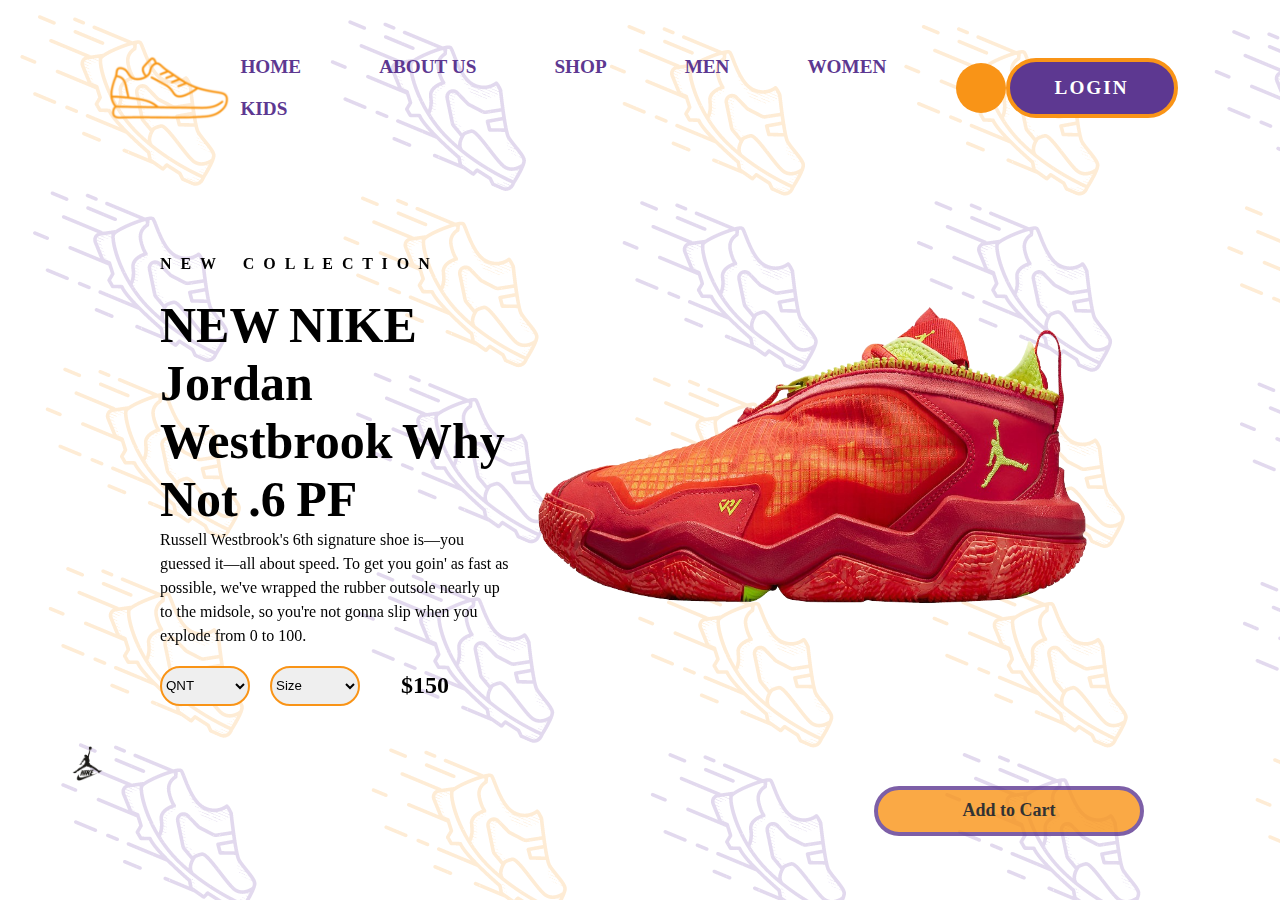
<file: homepage | TSR/index.html>
<!DOCTYPE html>
<html lang="en">
<head>
    <meta charset="UTF-8">
    <meta http-equiv="X-UA-Compatible" content="IE=edge">
    <meta name="viewport" content="width=device-width, initial-scale=1.0">
    <link rel="stylesheet" href="home.css">
    <link rel="stylesheet" href="swiper.min.css">
    <link rel="icon" type="image/png"  href="favicon-and-logo/favicon.ico">
    <title>Official Website | The Shoe Room</title>
    <link  rel="stylesheet" href="https://cdnjs.cloudflare.com/ajax/libs/font-awesome/5.15.3/css/all.min.css" integrity="sha512-iBBXm8fW90+nuLcSKlbmrPcLa0OT92xO1BIsZ+ywDWZCvqsWgccV3gFoRBv0z+8dLJgyAHIhR35VZc2oM/gI1w=="crossorigin="anonymous" referrerpolicy="no-referrer"/>
</head>
<body>
    <header>
        <nav class="navlist">
            <img src="favicon-and-logo/ms-icon-144x144.png" alt="The-Shoe-Room-Logo" class="logo">
            <ul>
                <li><a href="#">Home</a></li>
                <li><a href="#">About Us</a></li>
                <li><a href="#">Shop</a></li>
                <li><a href="#">Men</a></li>
                <li><a href="#">Women</a></li>
                <li><a href="#">Kids</a></li>
            </ul>
            <div class="search-box">
                <button class="btn-search"><i class="fas fa-search"></i></button>
                <input type="text" class="input-search" placeholder="Type to Search...">
              </div>
            <a href="#" class="btn">Login</a>
        </nav>
    </header>

    <!----------------------- SWIPER -------------------------->
    <div class="swiper-container">
        <div class="fix"></div>
            <div class="swiper-wrapper">
                <!--------------- SLIDE 1--------------->
                <div class="swiper-slide">
                    <div class="slider-container">
                        <div class="slide-box">
                            <div class="slider-text">
                                <h6>N E W &nbsp; C O L L E C T I O N</h6>
                                <h2>NEW NIKE <br> Jordan Westbrook Why Not .6 PF</h2>
                                <p>Russell Westbrook's 6th signature shoe is—you guessed it—all about speed. To get you goin' as fast as possible, we've wrapped the rubber outsole nearly up to the midsole, so you're not gonna slip when you explode from 0 to 100. </p>
                                <div class="categories">
                                    <select>
                                        <option value="QNT">QNT</option>
                                        <option value="quantity1">1</option>
                                        <option value="quantity2">2</option>
                                        <option value="quantity3">3</option>
                                        <option value="quantity3">4</option>
                                        <option value="quantity3">5</option>
                                    </select>
                                    <select>
                                        <option value="">Size</option>
                                        <option value="7">7</option>
                                        <option value="7.5">7.5</option>
                                        <option value="8">8</option>
                                        <option value="8.5">8.5</option>
                                        <option value="9">9</option>
                                        <option value="9.5">9.5</option>
                                        <option value="10">10</option>
                                        <option value="10.5">10.5</option>
                                        <option value="US11">11</option>
                                    </select>
                                    <a href="#">$150</a>
                                </div>
                            </div>
                            <div class="slider-img">
                                <img src="images/shoes/jordan-whynot-.6-removebg.png" alt="shoe1">
                            </div>
                        </div>
                        <div class="bottom-things">
                            <div class="cart">
                                <a href="#">Add to Cart</a>
                            </div>
                            <div class="shoes-logo">
                                <img src="logo-used/ms-icon-310x310-removebg-preview.png" alt="nike-logo">
                            </div>
                        </div>
                    </div>
                </div>
                                <!--------------- SLIDE 2--------------->
                <div class="swiper-slide">
                    <div class="slider-container">
                        <div class="slide-box">
                            <div class="slider-text">
                                <h6>L A T E S T&nbsp; S H O E S</h6>
                                <h2>ADIDAS <br> UltraBoost 4D OG Colorway</h2>
                                <p>Featured in Black, this Ultra 4D boasts a clean Primeknit construction which bears the familiar knitting pattern seen on the Ultra Boost 1.0, alongside matching laces and lace cage. Finally, a Purple heel counter atop a Black 4D-printed midsole round out the main features of the shoe.</p>
                                <div class="categories">
                                    <select>
                                        <option value="QNT">QNT</option>
                                        <option value="quantity1">1</option>
                                        <option value="quantity2">2</option>
                                        <option value="quantity3">3</option>
                                        <option value="quantity3">4</option>
                                        <option value="quantity3">5</option>
                                    </select>
                                    <select>
                                        <option value="">Size</option>
                                        <option value="8.5">8.5</option>
                                        <option value="9">9</option>
                                        <option value="9.5">9.5</option>
                                        <option value="10">10</option>
                                        <option value="10.5">10.5</option>
                                        <option value="US11">11</option>
                                        <option value="10">11.5</option>
                                        <option value="10.5">12</option>
                                        <option value="US11">13</option>
                                    </select>
                                    <a href="#">$220</a>
                                </div>
                            </div>
                            <div class="slider-img">
                                <img src="images/shoes/adidas-ultra-4d-og-removebg-preview.png" alt="adidas-ultra-4d-og">
                            </div>
                        </div>
                        <div class="bottom-things">
                            <div class="cart">
                                <a href="#">Add to Cart</a>
                            </div>
                            <div class="shoes-logo">
                                <img src="logo-used/adidas-logo.png" alt="adidas-logo">
                            </div>
                        </div>
                    </div>
                </div>
                                <!--------------- SLIDE 3--------------->
                <div class="swiper-slide">
                    <div class="slider-container">
                        <div class="slide-box">
                            <div class="slider-text">
                                <h6>T R E N D I N G ! ! !&nbsp;</h6>
                                <h2>CROCS <br> Classic Meta Scape Clog</h2>
                                <p>City nights are calling with this iconic clog covered in a moody, noir street scene. Crocs Classic Clogs offer lightweight Iconic Crocs Comfort™, a color for every personality, and an ongoing invitation to be comfortable in your own shoes. Choose this Classic and stay out late with your new favorite!</p>
                                <div class="categories">
                                    <select>
                                        <option value="QNT">QNT</option>
                                        <option value="quantity1">1</option>
                                        <option value="quantity2">2</option>
                                        <option value="quantity3">3</option>
                                        <option value="quantity3">4</option>
                                        <option value="quantity3">5</option>
                                    </select>
                                    <select>
                                        <option value="">Size</option>
                                        <option value="7">7</option>
                                        <option value="8">8</option>
                                        <option value="9">9</option>
                                        <option value="10">10</option>
                                        <option value="11">11</option>
                                        <option value="12">12</option>
                                    </select>
                                    <a href="#">$54.99</a>
                                </div>
                            </div>
                            <div class="slider-img">
                                <img src="images/shoes/crocs-meta.jpg" alt="crocs">
                            </div>
                        </div>
                        <div class="bottom-things">
                            <div class="cart">
                                <a href="#">Add to Cart</a>
                            </div>
                            <div class="shoes-logo">
                                <img src="logo-used/crocs-logo.png" alt="crocs-logo">
                            </div>
                        </div>
                    </div>
                </div>
                                                <!--------------- SLIDE 4--------------->
                <div class="swiper-slide">
                    <div class="slider-container">
                        <div class="slide-box">
                            <div class="slider-text">
                                <h6>F O R &nbsp; W O M E N</h6>
                                <h2>NIKE <br>Air Force 1 LV8 Grade School </h2>
                                <p>Retro basketball kicks get remixed for modern everyday wear. The 1982 original gets a fresh look. These Air Force 1s have Leather upper for a comfortable fit and premium look. Full-length Air-Sole unit for iconic cushioning with every step and Rubber outsole for durable traction on any surface.</p>
                                <div class="categories">
                                    <select>
                                        <option value="QNT">QNT</option>
                                        <option value="quantity1">1</option>
                                        <option value="quantity2">2</option>
                                        <option value="quantity3">3</option>
                                        <option value="quantity3">4</option>
                                        <option value="quantity3">5</option>
                                    </select>
                                    <select>
                                        <option value="">Size</option>
                                        <option value="7">7</option>
                                        <option value="7.5">7.5</option>
                                        <option value="8">8</option>
                                        <option value="8.5">8.5</option>
                                        <option value="9">9</option>
                                        <option value="9.5">9.5</option>
                                        <option value="10">10</option>
                                        <option value="10.5">10.5</option>
                                        <option value="US11">11</option>
                                    </select>
                                    <a href="#">$95</a>
                                </div>
                            </div>
                            <div class="slider-img">
                                <img  src="images/shoes/nike-af1-women-removebg.png" alt="nike-women">
                            </div>
                        </div>
                        <div class="bottom-things">
                            <div class="cart">
                                <a href="#">Add to Cart</a>
                            </div>
                            <div class="shoes-logo">
                                <img src="logo-used/nike-swoosh-logo-black-removebg-preview.png" alt="nike-logo">
                            </div>
                        </div>
                    </div>
                </div>
                                                <!--------------- SLIDE 5--------------->
                <div class="swiper-slide">
                    <div class="slider-container">
                        <div class="slide-box">
                            <div class="slider-text">
                                <h6>F O R&nbsp; K I D S</h6>
                                <h2>KIDS AIR JORDAN 1<br>Mid Sneaker School </h2>
                                <p>This “Sneaker School” AJ1 makes things clean and simple, all the better to label the parts of the shoe. The upper is in a smooth white leather from heel to toe. The striking feature of this pair are the labels in a handwritten font for all the parts of the shoe, as if someone took a black permanent marker and diagrammed the parts of the shoe. </p>
                                <div class="categories">
                                    <select>
                                        <option value="QNT">QNT</option>
                                        <option value="quantity1">1</option>
                                        <option value="quantity2">2</option>
                                        <option value="quantity3">3</option>
                                        <option value="quantity3">4</option>
                                        <option value="quantity3">5</option>
                                    </select>
                                    <select>
                                        <option value="">Size</option>
                                        <option value="3">3</option>
                                        <option value="4">4</option>
                                        <option value="5">5</option>
                                        <option value="6">6</option>
                                        <option value="7">7</option>
                                        <option value="8">8</option>

                                    </select>
                                    <a href="#">$115</a>
                                </div>
                            </div>
                            <div class="slider-img">
                                <a href=""><img src="images/shoes/kids-color-in-air-jordan-1-mid-sneaker-school-release-date-2-removebg-preview.png" alt="kids"></a>
                            </div>
                        </div>
                        <div class="bottom-things">
                            <div class="cart">
                                <a href="#">Add to Cart</a>
                            </div>
                            <div class="shoes-logo">
                                <a href=""><img src="logo-used/png-transparent-air-jordan-logo-jumpman-air-jordan-logo-encapsulated-postscript-shoes-cdr-emblem-sneakers-removebg-preview.png" alt="air-jordan"></a>
                            </div>
                        </div>
                    </div>
                </div>
            </div>
    </div>
    <script type="text/javascript" src="swiper.min.js"></script>
    <script type="text/javascript" src="script.js"></script>
</body>
</html>
</file>
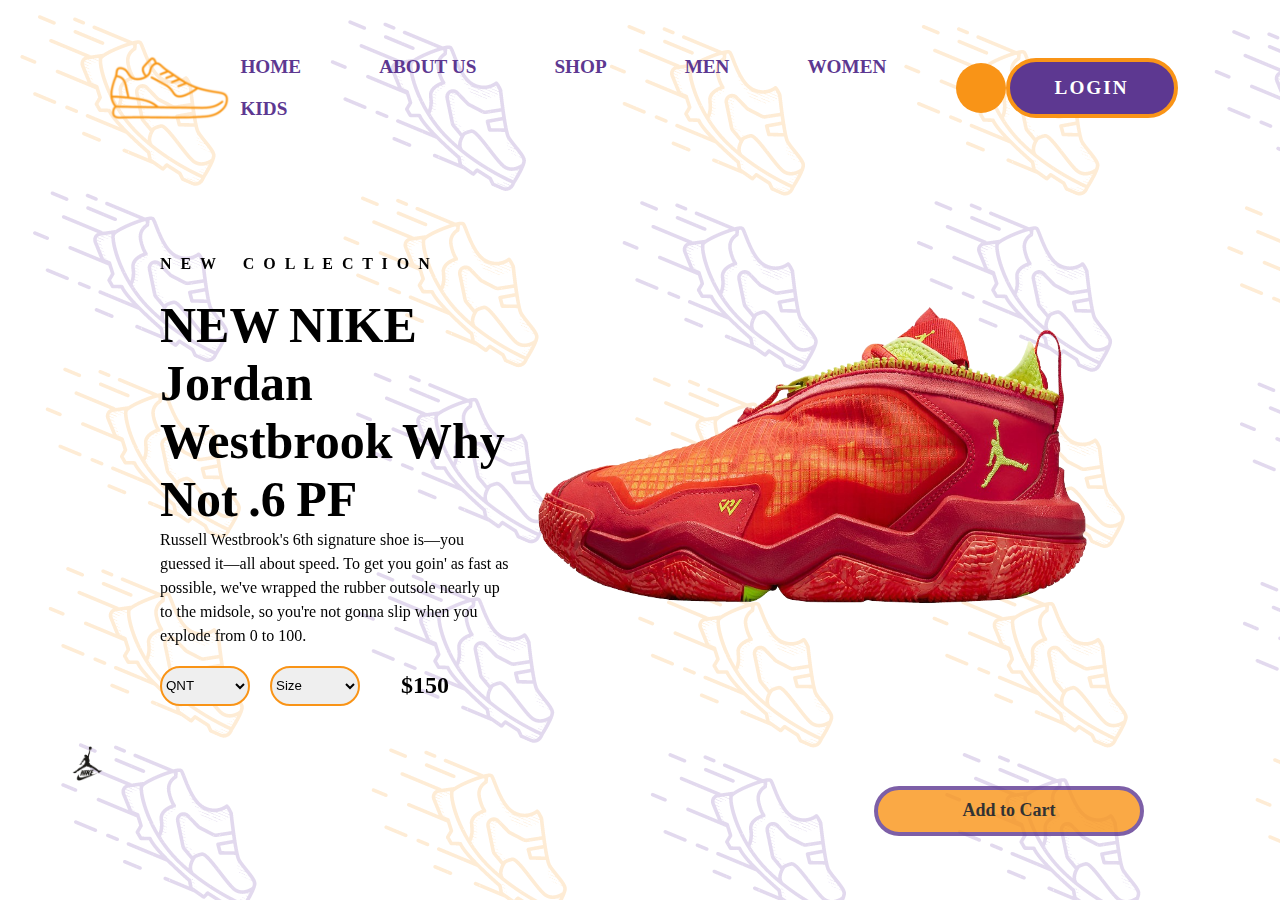
<file: homepage | TSR/home.html>
<!DOCTYPE html>
<html lang="en">
<head>
    <meta charset="UTF-8">
    <meta http-equiv="X-UA-Compatible" content="IE=edge">
    <meta name="viewport" content="width=device-width, initial-scale=1.0">
    <link rel="stylesheet" href="home.css">
    <link rel="stylesheet" href="swiper.min.css">
    <link rel="icon" type="image/png"  href="favicon-and-logo/favicon.ico">
    <title>Official Website | The Shoe Room</title>
    <link  rel="stylesheet" href="https://cdnjs.cloudflare.com/ajax/libs/font-awesome/5.15.3/css/all.min.css" integrity="sha512-iBBXm8fW90+nuLcSKlbmrPcLa0OT92xO1BIsZ+ywDWZCvqsWgccV3gFoRBv0z+8dLJgyAHIhR35VZc2oM/gI1w=="crossorigin="anonymous" referrerpolicy="no-referrer"/>
</head>
<body>
    <header>
        <nav class="navlist">
            <img src="favicon-and-logo/ms-icon-144x144.png" alt="The-Shoe-Room-Logo" class="logo">
            <ul>
                <li><a href="#">Home</a></li>
                <li><a href="#">About Us</a></li>
                <li><a href="#">Shop</a></li>
                <li><a href="#">Men</a></li>
                <li><a href="#">Women</a></li>
                <li><a href="#">Kids</a></li>
            </ul>
            <div class="search-box">
                <button class="btn-search"><i class="fas fa-search"></i></button>
                <input type="text" class="input-search" placeholder="Type to Search...">
              </div>
            <a href="#" class="btn">Login</a>
        </nav>
    </header>

    <!----------------------- SWIPER -------------------------->
    <div class="swiper-container">
        <div class="fix"></div>
            <div class="swiper-wrapper">
                <!--------------- SLIDE 1--------------->
                <div class="swiper-slide">
                    <div class="slider-container">
                        <div class="slide-box">
                            <div class="slider-text">
                                <h6>N E W &nbsp; C O L L E C T I O N</h6>
                                <h2>NEW NIKE <br> Jordan Westbrook Why Not .6 PF</h2>
                                <p>Russell Westbrook's 6th signature shoe is—you guessed it—all about speed. To get you goin' as fast as possible, we've wrapped the rubber outsole nearly up to the midsole, so you're not gonna slip when you explode from 0 to 100. </p>
                                <div class="categories">
                                    <select>
                                        <option value="QNT">QNT</option>
                                        <option value="quantity1">1</option>
                                        <option value="quantity2">2</option>
                                        <option value="quantity3">3</option>
                                        <option value="quantity3">4</option>
                                        <option value="quantity3">5</option>
                                    </select>
                                    <select>
                                        <option value="">Size</option>
                                        <option value="7">7</option>
                                        <option value="7.5">7.5</option>
                                        <option value="8">8</option>
                                        <option value="8.5">8.5</option>
                                        <option value="9">9</option>
                                        <option value="9.5">9.5</option>
                                        <option value="10">10</option>
                                        <option value="10.5">10.5</option>
                                        <option value="US11">11</option>
                                    </select>
                                    <a href="#">$150</a>
                                </div>
                            </div>
                            <div class="slider-img">
                                <img src="images/shoes/jordan-whynot-.6-removebg.png" alt="shoe1">
                            </div>
                        </div>
                        <div class="bottom-things">
                            <div class="cart">
                                <a href="#">Add to Cart</a>
                            </div>
                            <div class="shoes-logo">
                                <img src="logo-used/ms-icon-310x310-removebg-preview.png" alt="nike-logo">
                            </div>
                        </div>
                    </div>
                </div>
                                <!--------------- SLIDE 2--------------->
                <div class="swiper-slide">
                    <div class="slider-container">
                        <div class="slide-box">
                            <div class="slider-text">
                                <h6>L A T E S T&nbsp; S H O E S</h6>
                                <h2>ADIDAS <br> UltraBoost 4D OG Colorway</h2>
                                <p>Featured in Black, this Ultra 4D boasts a clean Primeknit construction which bears the familiar knitting pattern seen on the Ultra Boost 1.0, alongside matching laces and lace cage. Finally, a Purple heel counter atop a Black 4D-printed midsole round out the main features of the shoe.</p>
                                <div class="categories">
                                    <select>
                                        <option value="QNT">QNT</option>
                                        <option value="quantity1">1</option>
                                        <option value="quantity2">2</option>
                                        <option value="quantity3">3</option>
                                        <option value="quantity3">4</option>
                                        <option value="quantity3">5</option>
                                    </select>
                                    <select>
                                        <option value="">Size</option>
                                        <option value="8.5">8.5</option>
                                        <option value="9">9</option>
                                        <option value="9.5">9.5</option>
                                        <option value="10">10</option>
                                        <option value="10.5">10.5</option>
                                        <option value="US11">11</option>
                                        <option value="10">11.5</option>
                                        <option value="10.5">12</option>
                                        <option value="US11">13</option>
                                    </select>
                                    <a href="#">$220</a>
                                </div>
                            </div>
                            <div class="slider-img">
                                <img src="images/shoes/adidas-ultra-4d-og-removebg-preview.png" alt="adidas-ultra-4d-og">
                            </div>
                        </div>
                        <div class="bottom-things">
                            <div class="cart">
                                <a href="#">Add to Cart</a>
                            </div>
                            <div class="shoes-logo">
                                <img src="logo-used/adidas-logo.png" alt="adidas-logo">
                            </div>
                        </div>
                    </div>
                </div>
                                <!--------------- SLIDE 3--------------->
                <div class="swiper-slide">
                    <div class="slider-container">
                        <div class="slide-box">
                            <div class="slider-text">
                                <h6>T R E N D I N G ! ! !&nbsp;</h6>
                                <h2>CROCS <br> Classic Meta Scape Clog</h2>
                                <p>City nights are calling with this iconic clog covered in a moody, noir street scene. Crocs Classic Clogs offer lightweight Iconic Crocs Comfort™, a color for every personality, and an ongoing invitation to be comfortable in your own shoes. Choose this Classic and stay out late with your new favorite!</p>
                                <div class="categories">
                                    <select>
                                        <option value="QNT">QNT</option>
                                        <option value="quantity1">1</option>
                                        <option value="quantity2">2</option>
                                        <option value="quantity3">3</option>
                                        <option value="quantity3">4</option>
                                        <option value="quantity3">5</option>
                                    </select>
                                    <select>
                                        <option value="">Size</option>
                                        <option value="7">7</option>
                                        <option value="8">8</option>
                                        <option value="9">9</option>
                                        <option value="10">10</option>
                                        <option value="11">11</option>
                                        <option value="12">12</option>
                                    </select>
                                    <a href="#">$54.99</a>
                                </div>
                            </div>
                            <div class="slider-img">
                                <img src="images/shoes/crocs-meta.jpg" alt="crocs">
                            </div>
                        </div>
                        <div class="bottom-things">
                            <div class="cart">
                                <a href="#">Add to Cart</a>
                            </div>
                            <div class="shoes-logo">
                                <img src="logo-used/crocs-logo.png" alt="crocs-logo">
                            </div>
                        </div>
                    </div>
                </div>
                                                <!--------------- SLIDE 4--------------->
                <div class="swiper-slide">
                    <div class="slider-container">
                        <div class="slide-box">
                            <div class="slider-text">
                                <h6>F O R &nbsp; W O M E N</h6>
                                <h2>NIKE <br>Air Force 1 LV8 Grade School </h2>
                                <p>Retro basketball kicks get remixed for modern everyday wear. The 1982 original gets a fresh look. These Air Force 1s have Leather upper for a comfortable fit and premium look. Full-length Air-Sole unit for iconic cushioning with every step and Rubber outsole for durable traction on any surface.</p>
                                <div class="categories">
                                    <select>
                                        <option value="QNT">QNT</option>
                                        <option value="quantity1">1</option>
                                        <option value="quantity2">2</option>
                                        <option value="quantity3">3</option>
                                        <option value="quantity3">4</option>
                                        <option value="quantity3">5</option>
                                    </select>
                                    <select>
                                        <option value="">Size</option>
                                        <option value="7">7</option>
                                        <option value="7.5">7.5</option>
                                        <option value="8">8</option>
                                        <option value="8.5">8.5</option>
                                        <option value="9">9</option>
                                        <option value="9.5">9.5</option>
                                        <option value="10">10</option>
                                        <option value="10.5">10.5</option>
                                        <option value="US11">11</option>
                                    </select>
                                    <a href="#">$95</a>
                                </div>
                            </div>
                            <div class="slider-img">
                                <img  src="images/shoes/nike-af1-women-removebg.png" alt="nike-women">
                            </div>
                        </div>
                        <div class="bottom-things">
                            <div class="cart">
                                <a href="#">Add to Cart</a>
                            </div>
                            <div class="shoes-logo">
                                <img src="logo-used/nike-swoosh-logo-black-removebg-preview.png" alt="nike-logo">
                            </div>
                        </div>
                    </div>
                </div>
                                                <!--------------- SLIDE 5--------------->
                <div class="swiper-slide">
                    <div class="slider-container">
                        <div class="slide-box">
                            <div class="slider-text">
                                <h6>F O R&nbsp; K I D S</h6>
                                <h2>KIDS AIR JORDAN 1<br>Mid Sneaker School </h2>
                                <p>This “Sneaker School” AJ1 makes things clean and simple, all the better to label the parts of the shoe. The upper is in a smooth white leather from heel to toe. The striking feature of this pair are the labels in a handwritten font for all the parts of the shoe, as if someone took a black permanent marker and diagrammed the parts of the shoe. </p>
                                <div class="categories">
                                    <select>
                                        <option value="QNT">QNT</option>
                                        <option value="quantity1">1</option>
                                        <option value="quantity2">2</option>
                                        <option value="quantity3">3</option>
                                        <option value="quantity3">4</option>
                                        <option value="quantity3">5</option>
                                    </select>
                                    <select>
                                        <option value="">Size</option>
                                        <option value="3">3</option>
                                        <option value="4">4</option>
                                        <option value="5">5</option>
                                        <option value="6">6</option>
                                        <option value="7">7</option>
                                        <option value="8">8</option>

                                    </select>
                                    <a href="#">$115</a>
                                </div>
                            </div>
                            <div class="slider-img">
                                <a href=""><img src="images/shoes/kids-color-in-air-jordan-1-mid-sneaker-school-release-date-2-removebg-preview.png" alt="kids"></a>
                            </div>
                        </div>
                        <div class="bottom-things">
                            <div class="cart">
                                <a href="#">Add to Cart</a>
                            </div>
                            <div class="shoes-logo">
                                <a href=""><img src="logo-used/png-transparent-air-jordan-logo-jumpman-air-jordan-logo-encapsulated-postscript-shoes-cdr-emblem-sneakers-removebg-preview.png" alt="air-jordan"></a>
                            </div>
                        </div>
                    </div>
                </div>
            </div>
    </div>
    <script type="text/javascript" src="swiper.min.js"></script>
    <script type="text/javascript" src="script.js"></script>
</body>
</html>
</file>
<file: homepage | TSR/home.css>
@font-face {
    font-family: PPAgrandir-Regular ;
    src: url(font/PPAgrandir-Regular.otf);
}

* {
    margin: 0;
    padding: 0;
    box-sizing: border-box;
}

body {
    overflow: hidden;
    background-image: url(favicon-and-logo/ShoeRoomBackground2.png);
}

a {
    text-decoration: none;
}

.navlist {
    display: flex;
    width: 84%;
    margin: auto;
    text-transform: uppercase;
    align-items: center;
    justify-content: space-between;
    padding-top: 24px;
    font-weight: 600;
}

.navlist ul li {
    display: inline-block;
    list-style: none;
    margin: 10px;
    word-spacing: 10%;
    font-size: 1.2rem;
    margin-right: 4rem;
}

.navlist ul li a {
    color: #5D3891;
    position: relative;
    transition: all 0.3s ;

    }

 .navlist ul li a:hover {
    color: #F99417;
}

.btn {
    color: #fff;
    font-size: 1.2rem;
    background: #5D3891;
    letter-spacing: 2px;
    border-radius: 500px;
    padding: 15px 45px;
    transition: all 0.4s;
    border: 4px solid #F99417;
}

.navlist .btn:hover {
    opacity: 80%;
   background: #F99417;
   border: 4px solid #5D3891;
   color: black;
}

.logo {
    width: auto;
    height: 8rem;
}


/* SWIPER */

.swiper-slide {
    display: flex;
    align-items: center;
    box-sizing: border-box;
}

.slide-box {
    margin: 80px;
    display: flex;
    flex-wrap: 1;
    justify-content: space-between;
    padding: auto;
    padding-left: 5rem;
}

.slider-text {
    flex-basis: 400px;
    color: black;
}

.slider-text p {
    line-height: 1.5rem;
}

h6 {
    font-size: 1rem;
    word-spacing: 5px;
    line-height: 4rem;
    flex-wrap: wrap;    
}

h2 {
    font-size: 50px;
    word-spacing: -2px;
}

.slider-img {
    height: 450px;
}

.slider-img img {
    max-height: 100%;
    max-width: 100%;
    padding-right: 5.5rem;
    height: 100rem;
    width: auto;
}

.categories {
    display: flex;
}

.categories select {
    cursor: pointer;
    width: 90px;
    height: 40px;
    border: 2px solid #F99417; 
    box-sizing: border-box;
    border-radius: 500px;
    outline: none;
    margin-right: 20px;
    margin-top: 1.1rem;
}

.categories a {
    font-size: 1.5rem;
    justify-content: center;
    font-weight: 600;
    height: 40px;
    width: 90px;
    box-sizing: border-box;
    display: flex;
    align-items: center;
    color: black;
    margin-top: 1.1rem;
}


.categories option {
    color: black;
}

/* Cart */

.cart {
    opacity: 80%;
    cursor: pointer;
    position: absolute;
    right: 0;
    display: flex;
    justify-content: center;
    align-items: center;
    width: 270px;
    height: 50px;
    background: #F99417;
    border: 4px solid #5D3891;
    border-radius: 500px;
    margin-right: 8.5rem;
    transition: all 0.3s ease-in-out;
}

.cart:hover {
    background: #5D3891;
    border:4px solid #F99417;
}

.cart a {
    color: black;
    font-size: large;
    font-weight: 600;
    transition: all 0.3s ease-in-out;
    padding: 15px 71.6px;
}

.cart a:hover {
    color: white;
}

.shoes-logo img {
    position: absolute;
    left: 70px;
    bottom: 5px;
    height: 35px;
}


/* Search Box */

.search-box{
    width: fit-content;
    height: fit-content;
    position: relative;
  }
  .input-search{
    height: 50px;
    width: 50px;
    border-style: none;
    padding: 10px;
    font-size: 18px;
    letter-spacing: 2px;
    outline: none;
    border-radius: 25px;
    transition: all .5s ease-in-out;
    background-color: #F99417;
    padding-right: 40px;
    color:#F99417;
  }
  .input-search::placeholder{
    font-size: 18px;
    letter-spacing: 2px;
    font-weight: 100;
  }
  .btn-search{
    width: 50px;
    height: 50px;
    border-style: none;
    font-size: 20px;
    font-weight: bold;
    outline: none;
    cursor: pointer;
    border-radius: 50%;
    position: absolute;
    right: 0px;
    color:#ffffff ;
    background-color:transparent;
    pointer-events: painted;  
  }
  .btn-search:focus ~ .input-search{
    width: 300px;
    border-radius: 0px;
    background-color: transparent;
    border-bottom: 1px solid black;
    transition: all 500ms cubic-bezier(0, 0.110, 0.35, 2);
  }
  .input-search:focus{
    width: 300px;
    border-radius: 0px;
    background-color: transparent;
    border-bottom:1px solid black;
    transition: all 500ms cubic-bezier(0, 0.110, 0.35, 2);
  }
</file>
